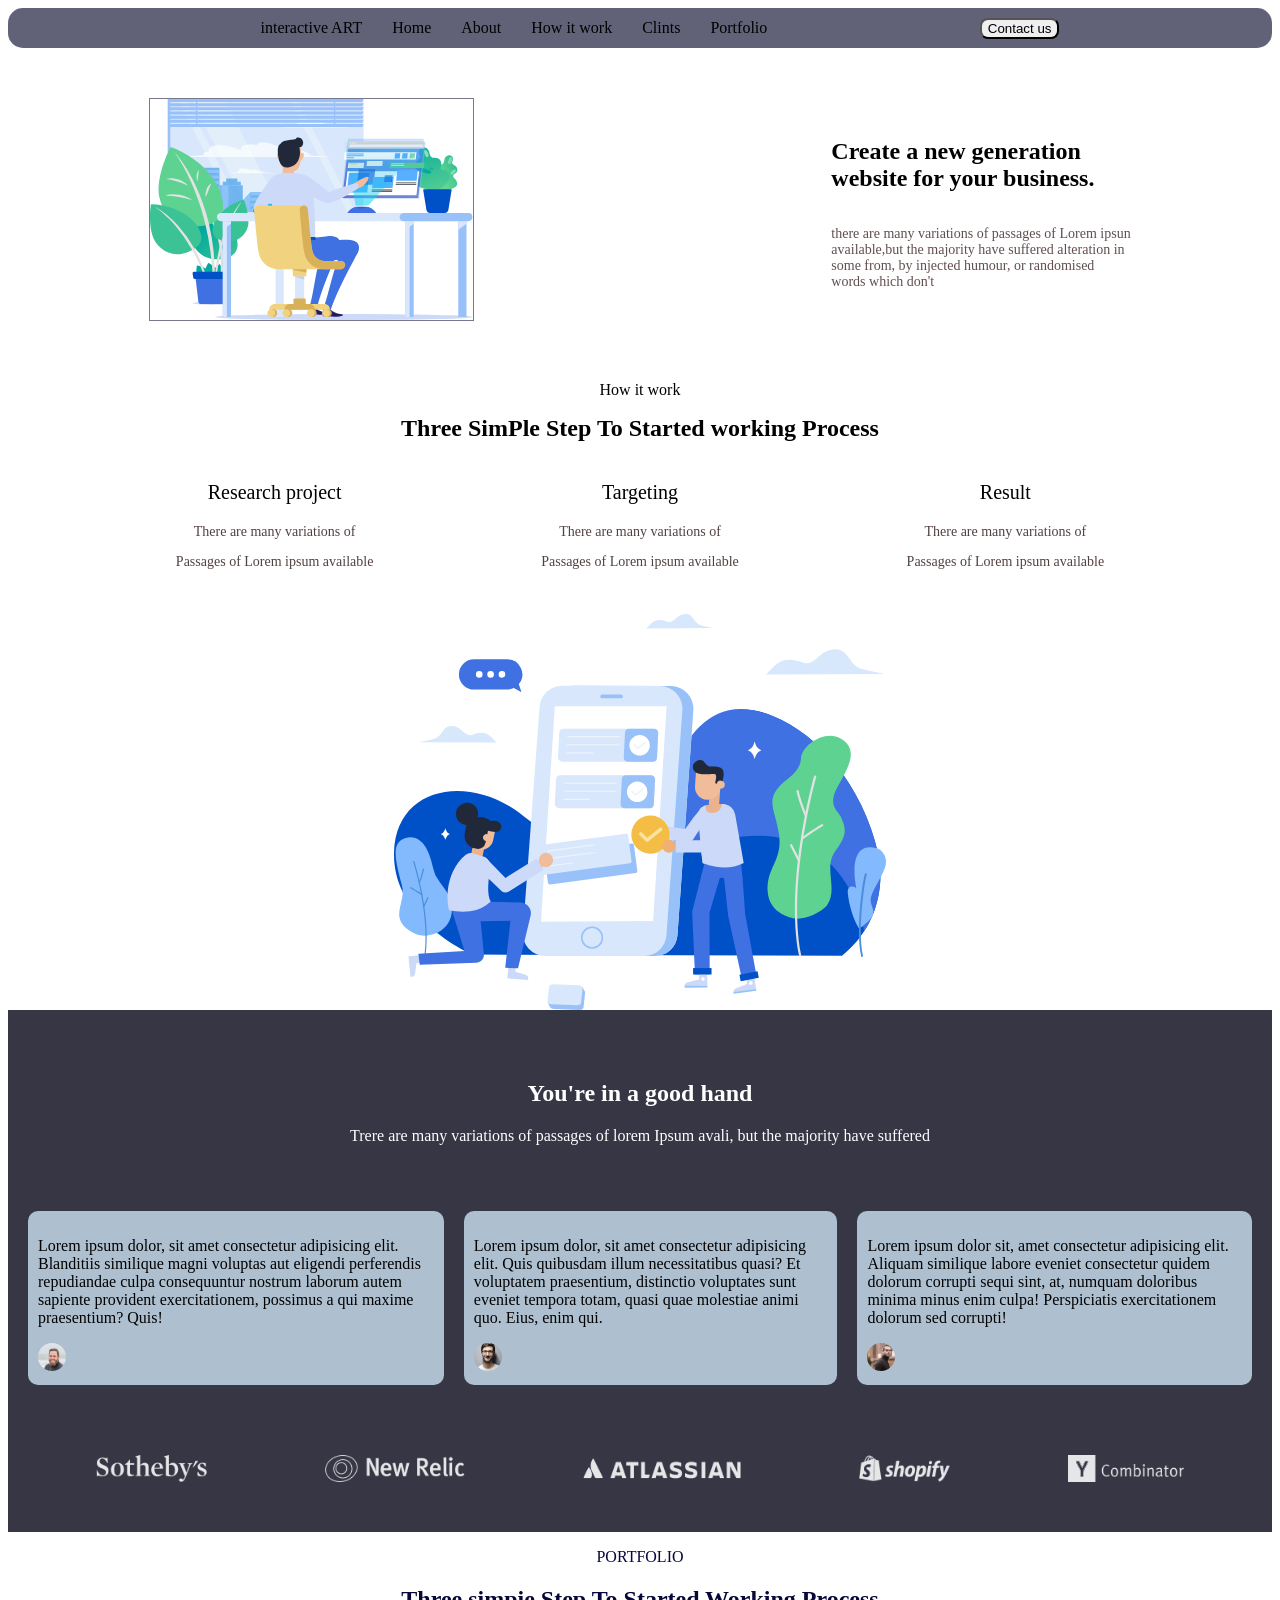
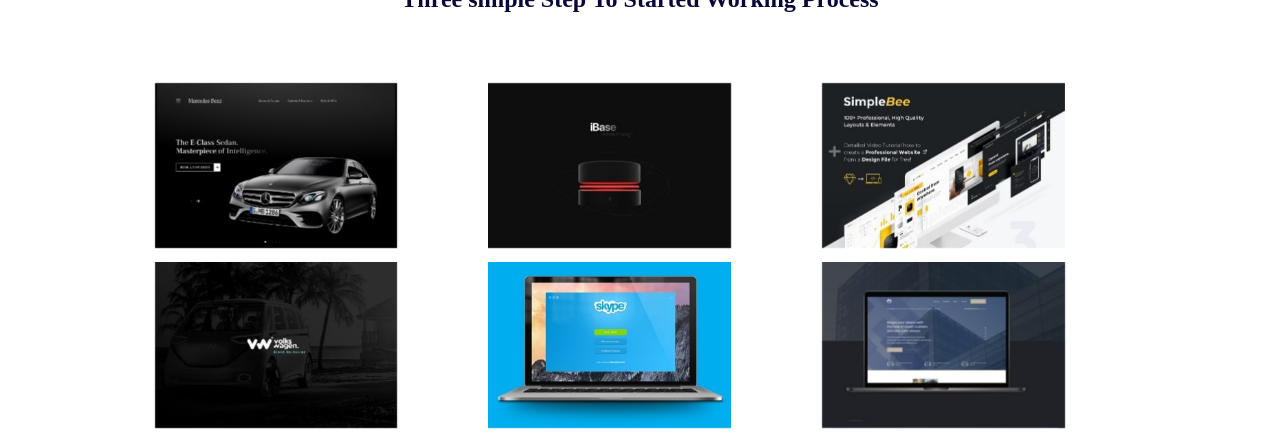
<file: index.html>
<!DOCTYPE html>
<html lang="en">
<head>
    <meta charset="UTF-8">
    <meta name="viewport" content="width=device-width, initial-scale=1.0">
    <title>Document</title>

    <link rel="stylesheet" href="./index.css">
</head>
<body>
    
        <header>
            <ul>
                <li>interactive ART</li>
                <li>Home</li>
                <li>About</li>
                <li>How it work</li>
                <li>Clints</li>
                <li>Portfolio</li>

            </ul>
            <button>Contact us</button>

        </header>
        <div class="box1">
             <div class="photo1">
                <img src="./img/header-img.svg" alt="picture" class="photo">
            </div>
            <div class="text">
                <h2 class="taxt1">Create a new generation website for your business.</h2>
                <p class="text2">there are many variations of passages of Lorem ipsun available,but the majority have suffered alteration in some from, by injected humour, or randomised words which don't</p>
            </div>
        </div>
        <div class="texed">
            <p class="texed1">How it work</p>
            
            <h2 class="texed2">Three SimPle Step To Started working Process</h2>
        </div>
        <div class="two">
            <div class="one">
                <p class="three">Research project</p>
                <p class="four">There are many variations of </p>
                <p class="four">Passages of Lorem ipsum available</p>
            </div>
            <div class="one">
                <p class="three">Targeting</p>
                <p class="four" >There are many variations of</p>
                <p class="four">Passages of Lorem ipsum available</p>
                
            </div>
            <div class="one">
                <p class="three">Result</p>
                <p class="four">There are many variations of</p>
                <p class="four">Passages of Lorem ipsum available</p>
            </div>
           
        </div>
         <div class="photo3">
            <img src="./img/main-img.svg" alt="picture" class="photo2">
        </div>
        <div class="box">
            <div class="texh">
                <h2 class="notice">You're in a good hand</h2>
                <p class="notice"> Trere are many variations of passages of lorem Ipsum avali, but the majority have suffered</p>
            </div>
            <div class="container">
                <div class="child">
                    <p>Lorem ipsum dolor, sit amet consectetur adipisicing elit. Blanditiis similique magni voluptas aut eligendi perferendis repudiandae culpa consequuntur nostrum laborum autem sapiente provident exercitationem, possimus a qui maxime praesentium? Quis!</p>
                    <div class="child1">
                        <img src="./img/person-2.png" alt="">
                    </div>
                </div>
                <div class="child">
                    <p>Lorem ipsum dolor, sit amet consectetur adipisicing elit. Quis quibusdam illum necessitatibus quasi? Et voluptatem praesentium, distinctio voluptates sunt eveniet tempora totam, quasi quae molestiae animi quo. Eius, enim qui.</p>
                    <div class="child1">
                        <img src="./img/person-1.png" alt="">
                    </div>

                </div>
                <div class="child">
                    <p>Lorem ipsum dolor sit, amet consectetur adipisicing elit. Aliquam similique labore eveniet consectetur quidem dolorum corrupti sequi sint, at, numquam doloribus minima minus enim culpa! Perspiciatis exercitationem dolorum sed corrupti!</p>
                    <div class="child1">
                        <img src="./img/person-3.png" alt="">
                        
                    </div>

                </div>

            </div>
            <div class="logos">
                <img src="./img/logo-1.svg" alt="" class="imgs">
                <img src="./img/logo-2.svg" alt="" class="imgs">
                <img src="./img/logo-3.svg" alt="" class="imgs" >
                <img src="./img/logo-4.svg" alt="" class="imgs">
                <img src="./img/logo-5.svg" alt="" class="imgs">

            </div>
        </div>
        <div>

        </div>
        
            <p class="end">PORTFOLIO</p>
            <h2 class="end"> Three simpie Step To Started Working Process</h2>
        
        <div class="gallery">
          
            <div class="item"><img src="./img/portfolio-1.jpg" alt=""></div>
            <div class="item"><img src="./img/portfolio-2.jpg" alt=""></div>
            <div class="item"><img src="./img/portfolio-3.jpg" alt=""></div>
            <div class="item"><img src="./img/portfolio-4.jpg" alt=""></div>
            <div class="item"><img src="./img/portfolio-5.jpg" alt=""></div>
            <div class="item"><img src="./img/portfolio-6.jpg" alt=""></div>

        </div>
         
       
    </section>
</body>
</html>
</file>
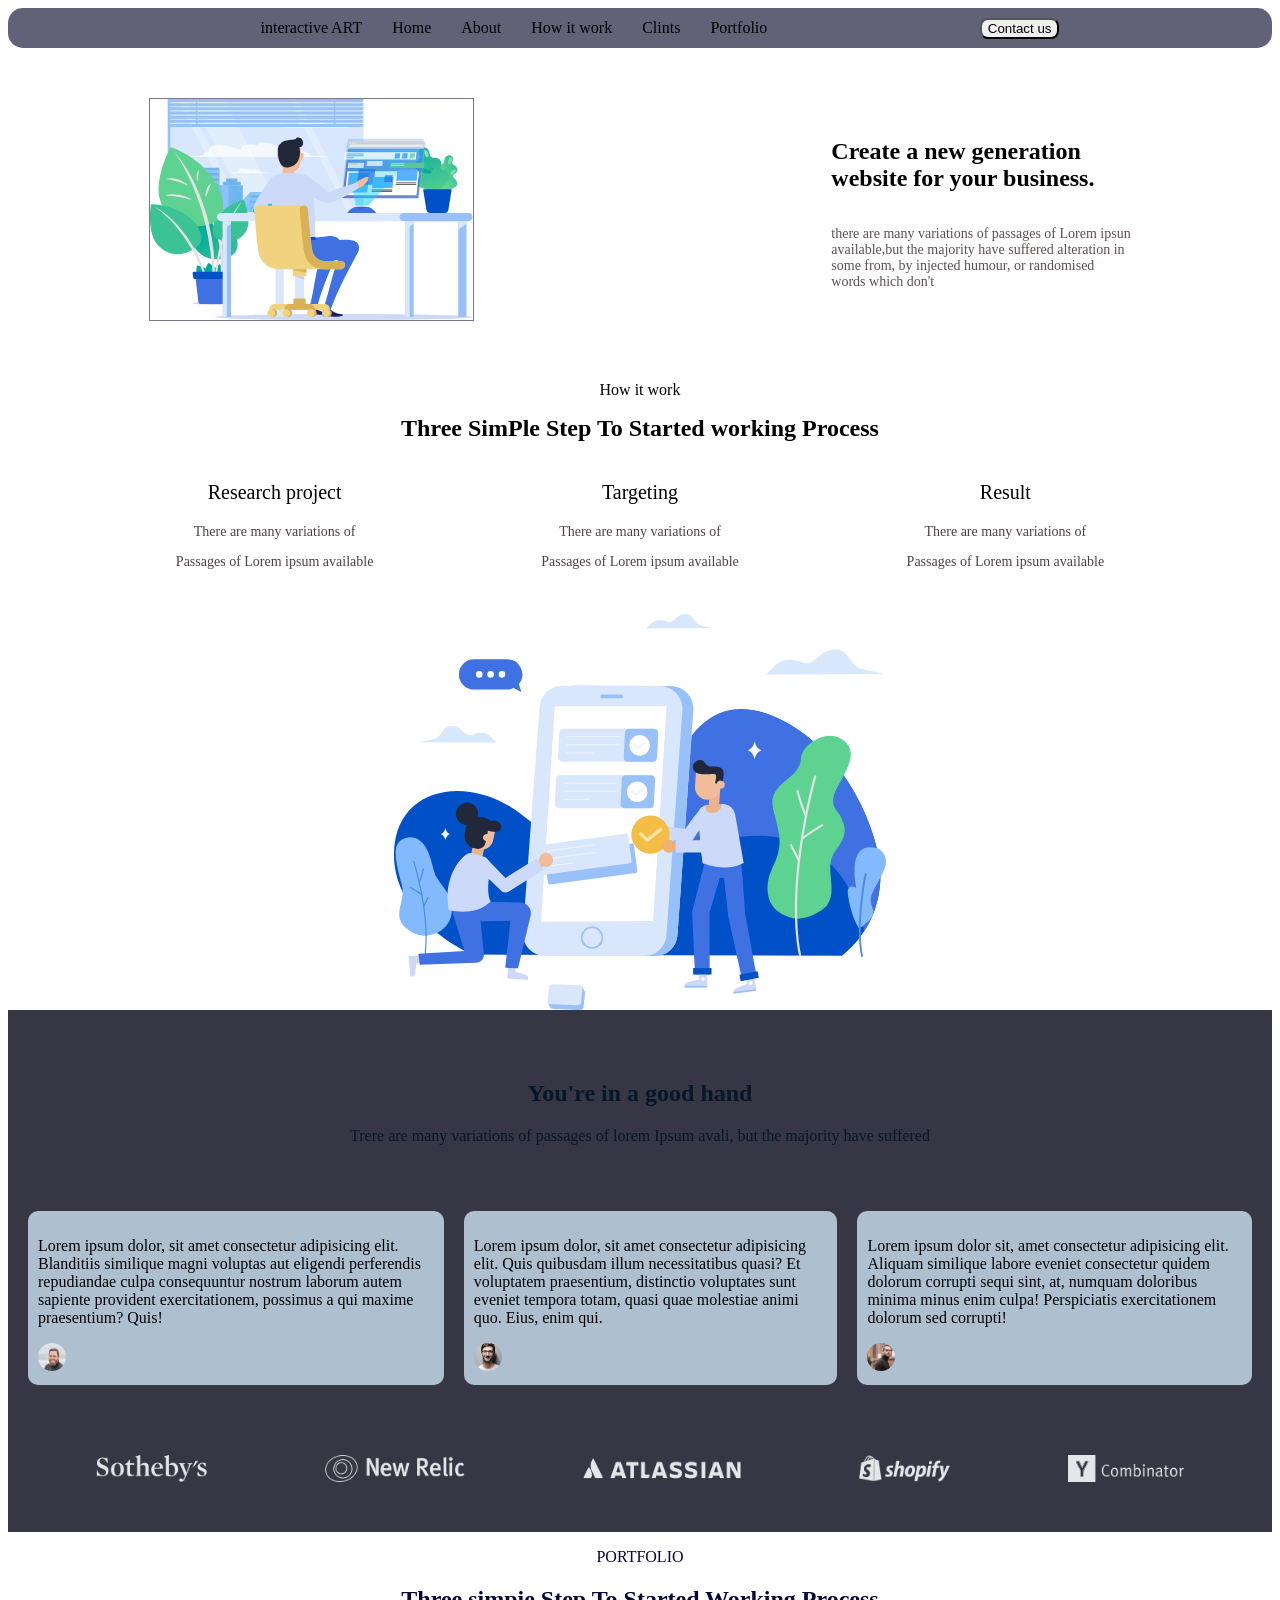
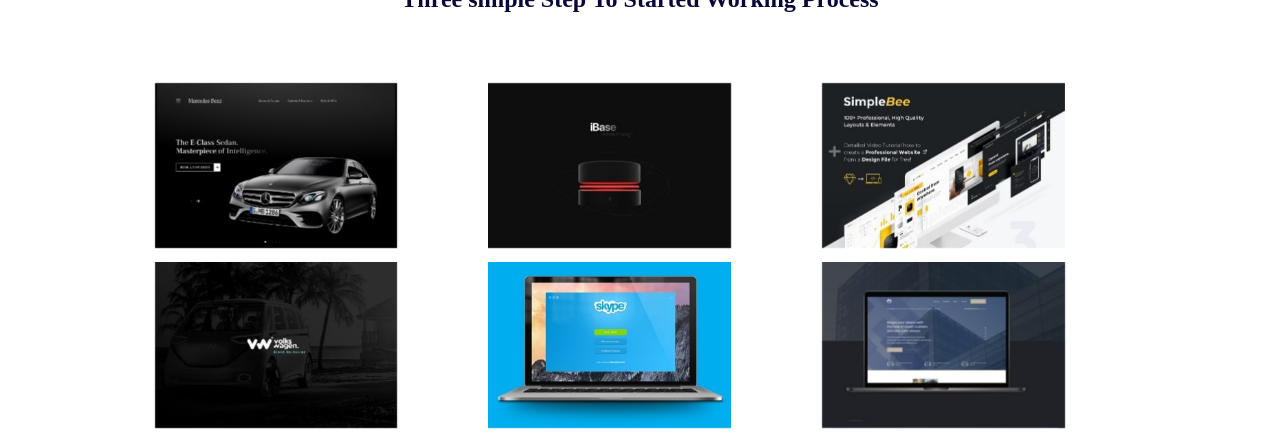
<file: flex.html>
<!DOCTYPE html>
<html lang="en">
<head>
    <meta charset="UTF-8">
    <meta name="viewport" content="width=device-width, initial-scale=1.0">
    <title>Document</title>

    <link rel="stylesheet" href="./index.css">
</head>
<body>
    
        <header>
            <ul>
                <li>interactive ART</li>
                <li>Home</li>
                <li>About</li>
                <li>How it work</li>
                <li>Clints</li>
                <li>Portfolio</li>

            </ul>
            <button>Contact us</button>

        </header>
        <div class="box1">
             <div class="photo1">
                <img src="./img/header-img.svg" alt="picture" class="photo">
            </div>
            <div class="text">
                <h2 class="taxt1">Create a new generation website for your business.</h2>
                <p class="text2">there are many variations of passages of Lorem ipsun available,but the majority have suffered alteration in some from, by injected humour, or randomised words which don't</p>
            </div>
        </div>
        <div class="texed">
            <p class="texed1">How it work</p>
            
            <h2 class="texed2">Three SimPle Step To Started working Process</h2>
        </div>
        <div class="two">
            <div class="one">
                <p class="three">Research project</p>
                <p class="four">There are many variations of </p>
                <p class="four">Passages of Lorem ipsum available</p>
            </div>
            <div class="one">
                <p class="three">Targeting</p>
                <p class="four" >There are many variations of</p>
                <p class="four">Passages of Lorem ipsum available</p>
                
            </div>
            <div class="one">
                <p class="three">Result</p>
                <p class="four">There are many variations of</p>
                <p class="four">Passages of Lorem ipsum available</p>
            </div>
           
        </div>
         <div class="photo3">
            <img src="./img/main-img.svg" alt="picture" class="photo2">
        </div>
        <div class="box">
            <div class="texh">
                <h2>You're in a good hand</h2>
                <p> Trere are many variations of passages of lorem Ipsum avali, but the majority have suffered</p>
            </div>
            <div class="container">
                <div class="child">
                    <p>Lorem ipsum dolor, sit amet consectetur adipisicing elit. Blanditiis similique magni voluptas aut eligendi perferendis repudiandae culpa consequuntur nostrum laborum autem sapiente provident exercitationem, possimus a qui maxime praesentium? Quis!</p>
                    <div class="child1">
                        <img src="./img/person-2.png" alt="">
                    </div>
                </div>
                <div class="child">
                    <p>Lorem ipsum dolor, sit amet consectetur adipisicing elit. Quis quibusdam illum necessitatibus quasi? Et voluptatem praesentium, distinctio voluptates sunt eveniet tempora totam, quasi quae molestiae animi quo. Eius, enim qui.</p>
                    <div class="child1">
                        <img src="./img/person-1.png" alt="">
                    </div>

                </div>
                <div class="child">
                    <p>Lorem ipsum dolor sit, amet consectetur adipisicing elit. Aliquam similique labore eveniet consectetur quidem dolorum corrupti sequi sint, at, numquam doloribus minima minus enim culpa! Perspiciatis exercitationem dolorum sed corrupti!</p>
                    <div class="child1">
                        <img src="./img/person-3.png" alt="">
                        
                    </div>

                </div>

            </div>
            <div class="logos">
                <img src="./img/logo-1.svg" alt="" class="imgs">
                <img src="./img/logo-2.svg" alt="" class="imgs">
                <img src="./img/logo-3.svg" alt="" class="imgs" >
                <img src="./img/logo-4.svg" alt="" class="imgs">
                <img src="./img/logo-5.svg" alt="" class="imgs">

            </div>
        </div>
        <div>

        </div>
        
            <p class="end">PORTFOLIO</p>
            <h2 class="end"> Three simpie Step To Started Working Process</h2>
        
        <div class="gallery">
          
            <div class="item"><img src="./img/portfolio-1.jpg" alt=""></div>
            <div class="item"><img src="./img/portfolio-2.jpg" alt=""></div>
            <div class="item"><img src="./img/portfolio-3.jpg" alt=""></div>
            <div class="item"><img src="./img/portfolio-4.jpg" alt=""></div>
            <div class="item"><img src="./img/portfolio-5.jpg" alt=""></div>
            <div class="item"><img src="./img/portfolio-6.jpg" alt=""></div>

        </div>
         
       
    </section>
</body>
</html>
</file>
<file: index.css>
body{
            background-color: rgb(255, 255, 255);
        }
        *{
            box-sizing: border-box;
        }
        header{
            height: 40px;
            display: flex;
            justify-content: space-evenly;
            align-items: center;
            background-color: rgb(97, 97, 119);
            border-radius: 15px;
        }
       button{
            border-radius: 8px;
        }
        ul{
            list-style: none;
            display: flex;
            gap: 30px;
        }
        .photo{
            border: 1px solid rgb(120, 120, 140);
            width: 60%;
            max-width: 100%;
            height:auto;
            margin: 0;
        }
        .notice{
            color: #ffffff;
        }
        @media(max-width:1300px)and (min-width:769px){
            .item img{
                width: 80%;
            
            }

        }
        @media(max-width:769px)
        {
            header{
                padding: 0 15px;
                
            }
            ul{
                gap: 15px;
            }
          
            .photo{
                width:60%;
                height: auto;
            }
            .tow{
                flex-direction: column;
            }
            .photo2{
                width: 60%;
                height: auto;
            }
            .gallery{
                width: 80%;
            }
            .item img{
            width: 80%;
            }
            .child{
                font-size: 12px;
            }
             .imgs{
                width: 10%;
           }
            
           .logos{
            gap: 10px;
           } 
            .texed2{
            font-size: 12px;
           }
           
        }
        @media(max-width:600px)
        {
          li{
                font-size: 10px;
            
            }
            .tow{
                flex-direction: column;
            }
            .photo2{
                width: 60%;
                height: auto;
            }
            .gallery{
                width: 80%;
            }
            .item img{
            width: 80%;
            }
            .child{
                font-size: 12px;
            }
             .imgs{
                width: 10%;
           }
           .logos{
                gap: 5px;
           }
            .texed2{
            font-size: 12px;
           }
          
        }
        @media(max-width:400px)
        {
            header{
                padding: 0 5px;
            }
            ul{
                gap: 8px;
            }
            li{
                font-size: 8px;
            }
            .photo{
                width: 60%;
                max-width: 300px;
                height: auto;
            }
            .tow{
                flex-direction: column;
            }
            .photo2{
                width: 60%;
                height: auto;
            }
            .gallery{
                width: 80%;
            }
            .item img{
            width: 80%;
            }
            .child{
                font-size: 10px;
            }
           .imgs{
                width: 10%;
           }
           .logos{
            gap: 5px;
           }
           .texed2{
            font-size: 12px;
           }
        }
        .box1{
            margin-top: 50px;
        }
        
        
        .text{
            
            display: flex;
            flex-direction: column;
            width: 300px;
            height: auto;
        }
        .box1{
            display: flex;
            justify-content: space-evenly;

            align-items: center;
        }
        .text2{
            font-size: 14px;
            color: rgb(98, 78, 78);
        }
        .texed{
            display: flex;
            justify-content: center;
            flex-direction: column;
            align-items: center;
            margin-top: 40px;
        }
        .texed2{
            margin-top: 0px;
            
        }
        .two{
            display: flex;
            flex-direction: row;
            justify-content: space-evenly;
            align-items: center;
        }
        .one{
            text-align: center;
        }
        .three{
            font-size: 20px;
        }
        .four{
            font-size: 14px;
            color: rgb(83, 64, 64);
        }
        .photo3{
            display: flex;
            justify-content: center;
            align-items: center;
            margin-top: 30px;
        }
        .box{
            width: 100%;
            background-color: rgb(54, 54, 68);
            height: auto;
            display: flex;
            flex-direction: column;
            height: auto;
            justify-content: center;
            align-items: center;

        }
        .container{
            display: flex;
            justify-content: space-evenly;
            align-items: center;
            gap: 20px;
            padding: 20px;
            width: 100%;
            margin-top: 30px;
        }
        .logos{
            display: flex;
            justify-content: space-evenly;
            gap: 30px;
            margin: 50px 0;
            width: 100%;
            
            
        }
        .child{
            background-color: rgb(174, 192, 208);
            padding: 10px;
            transition: all 5s ease 250ms ;
             border-radius: 10px;
        }
        .texh{
            text-align: center;
            color: rgb(4, 24, 41);
            margin-top: 50px;
        }
        .child:hover{
            
            box-shadow: 0 0 10px rgb(101, 4, 80) inset;
            border-radius: 20px;
            background-color: rgb(139, 120, 135);
            transform: translateY(-10px) scale(1.05);
        }
        .gallery{
            display: flex;
            flex-wrap: wrap;
            gap: 10px;
            justify-content: space-evenly;
            /* align-items: center; */
            align-content: center;
            width: 80%;
            height: auto;
            margin: 0 auto;
            padding-top: 50px;

            
            
        }
        .item {
            width: 30%;
            animation: anime 5s ease-in-out 1 forwards;
            opacity: 0;
        }
       
        .item:nth-child(1){
            animation-delay: 0s;
        }
        .item:nth-child(2){
            animation-delay: 0.8s;
        }
         .item:nth-child(3){
            animation-delay: 1.6s;
        }
         .item:nth-child(4){
            animation-delay: 2.4s;
        }
         .item:nth-child(5){
            animation-delay: 3.2s;
        }
         .item:nth-child(6){
            animation-delay: 4s;
        }
        




        .end{
            text-align: center;
            color: rgb(7, 7, 58);
        }

        @keyframes anime{
            0%{
                transform: translateY(200px);
                opacity: 0;
            }
            100%{
                transform: translateY(0);
                opacity: 1;
            }
        }
</file>
